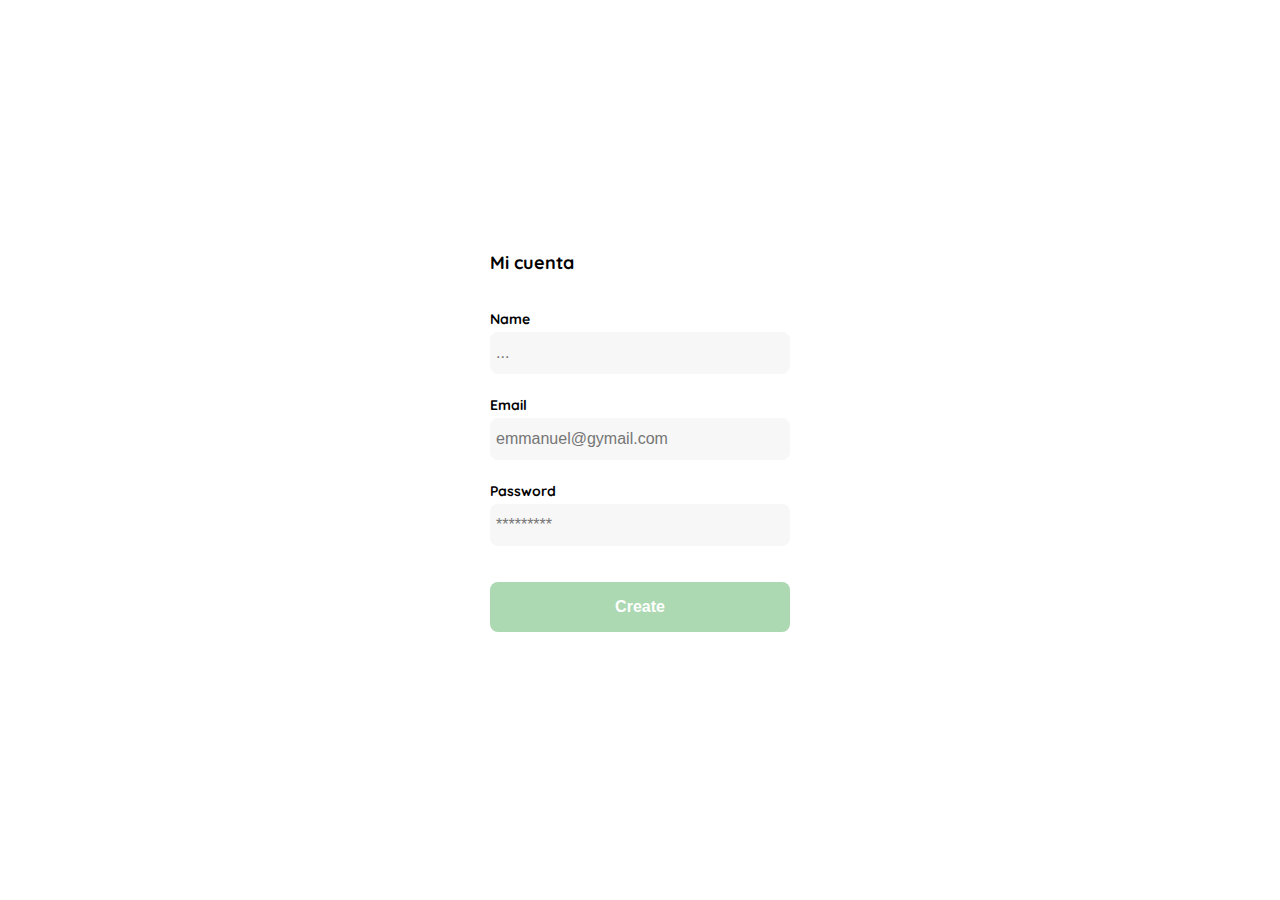
<file: clase4.html>
<!DOCTYPE html>
<html lang="en">
<head>
  <meta charset="UTF-8">
  <meta http-equiv="X-UA-Compatible" content="IE=edge">
  <meta name="viewport" content="width=device-width, initial-scale=1.0">
  <link rel="preconnect" href="https://fonts.googleapis.com">
  <link rel="preconnect" href="https://fonts.gstatic.com" crossorigin>
  <link href="https://fonts.googleapis.com/css2?family=Quicksand:wght@300;500;700&display=swap" rel="stylesheet">
  <title>Document</title>
  <style>
    :root {
      --white: #FFFFFF;
      --black: #000000;
      --very-light-pink: #C7C7C7;
      --text-input-field: #F7F7F7;
      --hospital-green: #ACD9B2;
      --sm: 14px;
      --md: 16px;
      --lg: 18px;
    }
    body {
      margin: 0;
      font-family: 'Quicksand', sans-serif;
    }
    .login {
      width: 100%;
      height: 100vh;
      display: grid;
      place-items: center;
    }
    .form-container {
      display: grid;
      grid-template-rows: auto 1fr auto;
      width: 300px;
    }
    .logo {
      width: 150px;
      margin-bottom: 48px;
      justify-self: center;
      display: none;
    }
    .title {
      font-size: var(--lg);
      margin-bottom: 36px;
      text-align: start;
    }
    .form {
      display: flex;
      flex-direction: column;
    }
    .form div {
      display: flex;
      flex-direction: column;
    }
    .label {
      font-size: var(--sm);
      font-weight: bold;
      margin-bottom: 4px;
    }
    .input {
      background-color: var(--text-input-field);
      border: none;
      border-radius: 8px;
      height: 30px;
      font-size: var(--md);
      padding: 6px;
      margin-bottom: 12px;
    }
    .input-name,
    .input-email,
    .input-password {
      margin-bottom: 22px;
    }
    .primary-button {
      background-color: var(--hospital-green);
      border-radius: 8px;
      border: none;
      color: var(--white);
      width: 100%;
      cursor: pointer;
      font-size: var(--md);
      font-weight: bold;
      height: 50px;
    }
    .login-button {
      margin-top: 14px;
      margin-bottom: 30px;
    }
    @media (max-width: 640px) {
      .form-container {
        height: 100%;
      }
      .form {
        height: 100%;
        justify-content: space-between;
      }
    }
  </style>
</head>
<body>
  <div class="login">
    <div class="form-container">
      <h1 class="title">Mi cuenta</h1>

      <form action="/" class="form">
        <div>
          <label for="name" class="label">Name</label>
          <input type="text" id="name" placeholder="..." class="input input-name">

          <label for="email" class="label">Email</label>
          <input type="text" id="email" placeholder="emmanuel@gymail.com" class="input input-email">

          <label for="password" class="label">Password</label>
          <input type="password" id="password" placeholder="*********" class="input input-password">
        </div>

        <input type="submit" value="Create" class="primary-button login-button">
      </form>
    </div>
  </div>
</body>
</html>
</file>
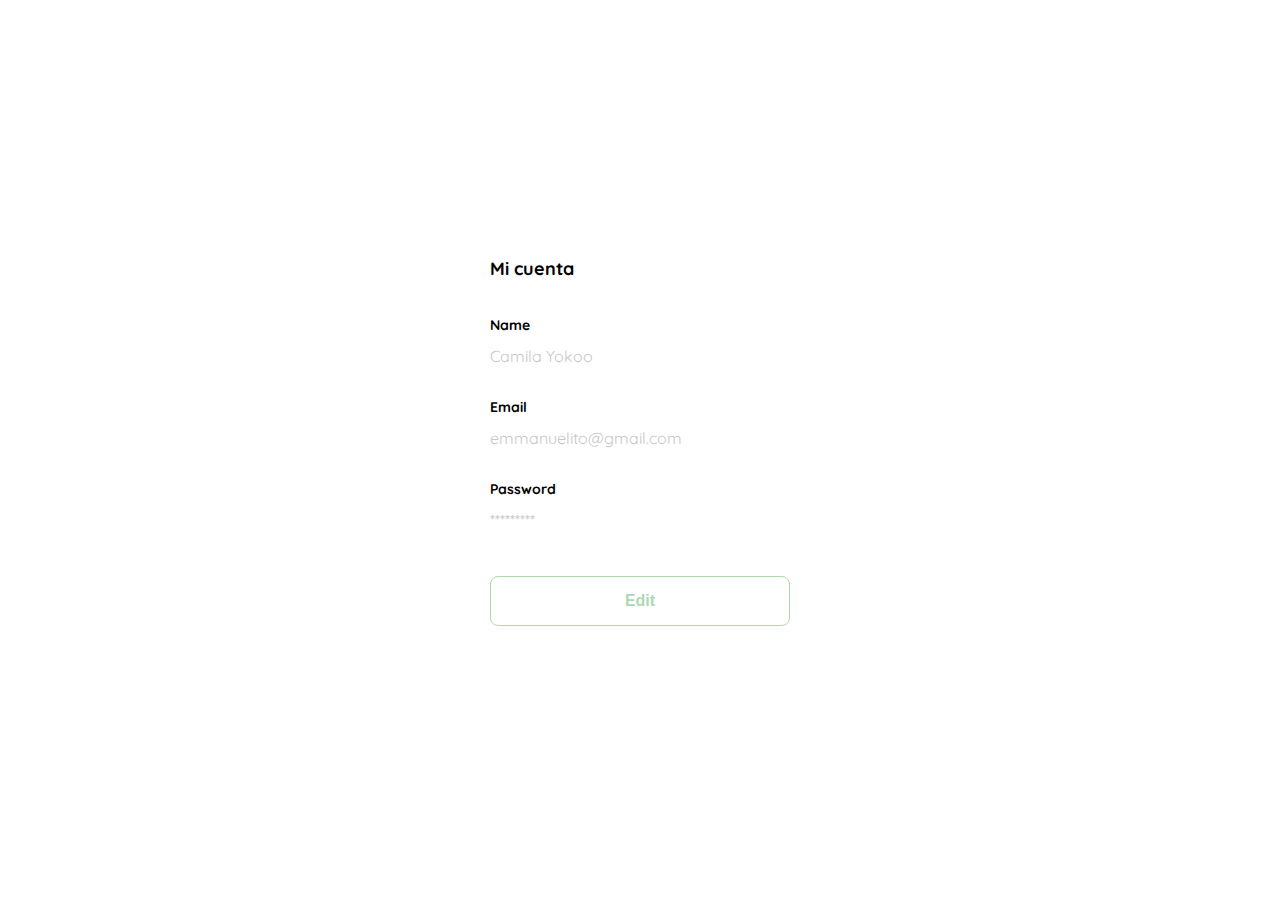
<file: clase5.html>
<!DOCTYPE html>
<html lang="en">
<head>
  <meta charset="UTF-8">
  <meta http-equiv="X-UA-Compatible" content="IE=edge">
  <meta name="viewport" content="width=device-width, initial-scale=1.0">
  <link rel="preconnect" href="https://fonts.googleapis.com">
  <link rel="preconnect" href="https://fonts.gstatic.com" crossorigin>
  <link href="https://fonts.googleapis.com/css2?family=Quicksand:wght@300;500;700&display=swap" rel="stylesheet">
  <title>Document</title>
  <style>
    :root {
      --white: #FFFFFF;
      --black: #000000;
      --very-light-pink: #C7C7C7;
      --text-input-field: #F7F7F7;
      --hospital-green: #ACD9B2;
      --sm: 14px;
      --md: 16px;
      --lg: 18px;
    }
    body {
      margin: 0;
      font-family: 'Quicksand', sans-serif;
    }
    .login {
      width: 100%;
      height: 100vh;
      display: grid;
      place-items: center;
    }
    .form-container {
      display: grid;
      grid-template-rows: auto 1fr auto;
      width: 300px;
    }
    .logo {
      width: 150px;
      margin-bottom: 48px;
      justify-self: center;
      display: none;
    }
    .title {
      font-size: var(--lg);
      margin-bottom: 36px;
      text-align: start;
    }
    .form {
      display: flex;
      flex-direction: column;
    }
    .form div {
      display: flex;
      flex-direction: column;
    }
    .label {
      font-size: var(--sm);
      font-weight: bold;
      margin-bottom: 4px;
    }
    .value {
      color: var(--very-light-pink);
      font-size: var(--md);
      margin: 8px 0 32px 0;
    }
    .secondary-button {
      background-color: var(--white);
      border-radius: 8px;
      border: 1px solid var(--hospital-green);
      color: var(--hospital-green);
      width: 100%;
      cursor: pointer;
      font-size: var(--md);
      font-weight: bold;
      height: 50px;
    }
    .login-button {
      margin-top: 14px;
      margin-bottom: 30px;
    }
    @media (max-width: 640px) {
      .form-container {
        height: 100%;
      }
      .form {
        height: 100%;
        justify-content: space-between;
      }
    }
  </style>
</head>
<body>
  <div class="login">
    <div class="form-container">
      <h1 class="title">Mi cuenta</h1>

      <form action="/" class="form">
        <div>
          <label for="name" class="label">Name</label>
          <p class="value">Camila Yokoo</p>

          <label for="email" class="label">Email</label>
          <p class="value">emmanuelito@gmail.com</p>

          <label for="password" class="label">Password</label>
          <p class="value">*********</p>
        </div>

        <input type="submit" value="Edit" class="secondary-button login-button">
      </form>
    </div>
  </div>
</body>
</html>
</file>
